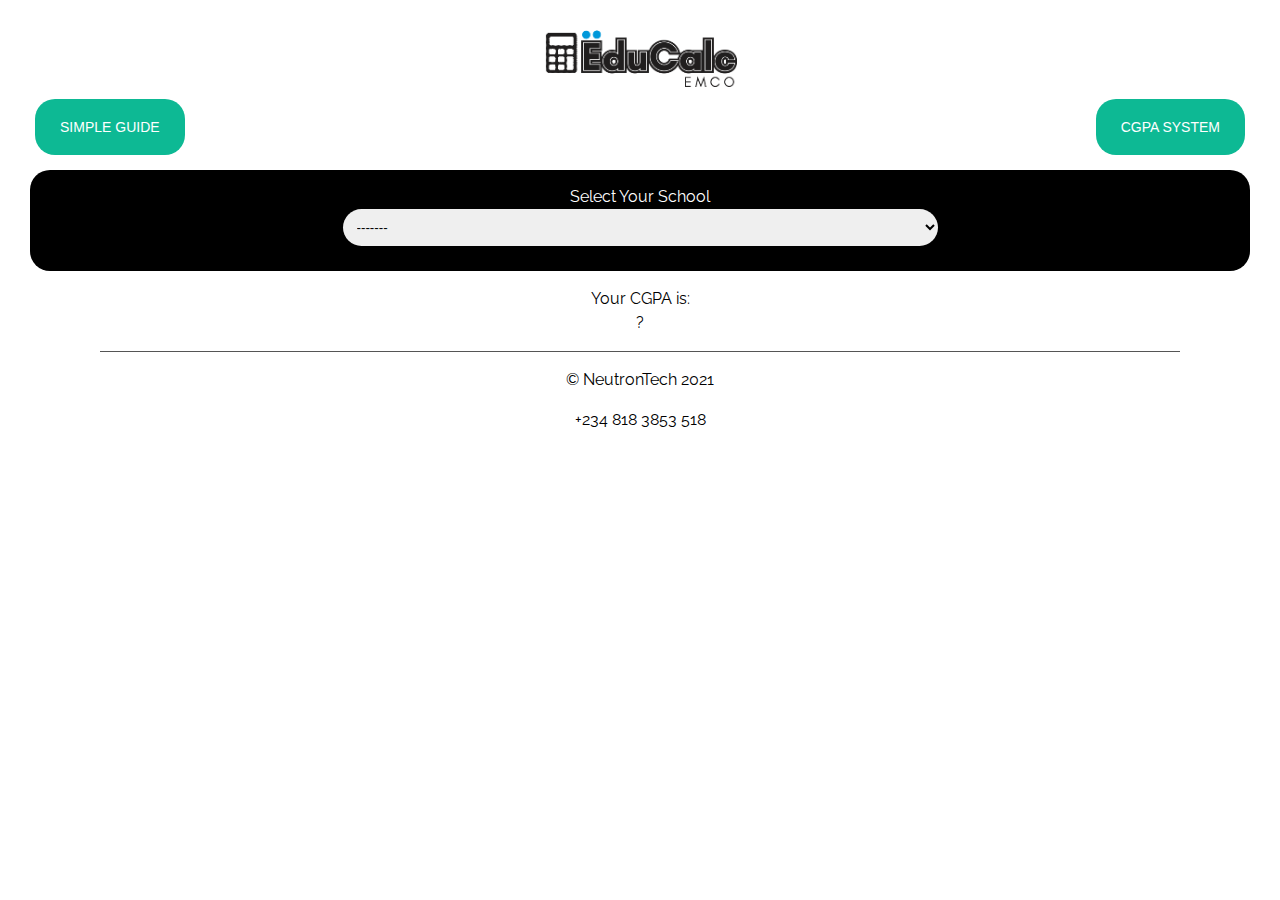
<file: index.html>
<!DOCTYPE html>
<html>
  <head>
    <meta charset="utf-8" />
    <meta name="viewport" content="width=device-width" />
    <meta name="description" content="Affordable and Professional web design" />
    <meta
      name="keywords"
      content="web design, affordable web design, professional web design"
    />
    <meta name="author" content="Emco" />
    <title>CGPA CALCULATOR | WELCOME</title>
    <link rel="stylesheet" type="text/css" href="style.css" />
    <script defer src="script.js"></script>
  </head>
  <body class="body-flex">
    <div class="left-side-bar">
      <header>
        <img class="logo" src="cgpalogonew1.png" />
      </header>
      <section id="box">
        <div class="btncon1 buttoncontainer1">
          <button class="show-modal" type="button">SIMPLE GUIDE</button>
        </div>
        <div class="btncon2 buttoncontainer1">
          <a href="#"><button type="button">CGPA SYSTEM</button></a>
        </div>
      </section>
    </div>
    <img class="logo hidden yabatech-logo" src="logo.png" />
    <div class="right-side-bar">
      <article class="formbackground">
        <div class="styleopt">
          <label> Select Your School</label><br />
          <select class="styleopt select-school">
            <option>-------</option>
            <option value="yabatech">Yaba College of Technology</option>
              </select>
        </div>

        <div class="styleopt hidden polytechnics">
          <label>Select Your Program</label><br />
          <select class="styleopt inputtype">
            <option value="">--------</option>
            <option value="0" class="nd1">National Diploma</option>
            <option value="1" class="hnd1`">Higher National Diploma</option>
          </select>
        </div>
        <div class="styleopt hidden ndoptionslay">
          <label> Select Your Recent Level</label><br />
          <select class="styleopt inputtype--one">
            <option value="empty--value">--------</option>
            <option value="nd1first">ND 1 First Semester</option>
            <option value="nd1second">ND 1 Second Semester</option>
            <option value="nd2first">ND 2 First Semester</option>
            <option value="nd2second">ND 2 Second Semester</option>
            <option value="nd3first">ND 3 First Semester</option>
            <option value="nd3second">ND 3 Second Semester</option>
          </select>
        </div>
        <div class="styleopt bottommargin hidden hndoptionslay">
          <label> Select Your Recent Level</label><br />
          <select class="styleopt inputtype--two">
            <option value="empty--value2">--------</option>
            <option value="hnd1first">HND 1 First Semester</option>
            <option value="hnd1second">HND 1 Second Semester</option>
            <option value="hnd2first">HND 2 First Semester</option>
            <option value="hnd2second">HND 2 Second Semester</option>
            <option value="hnd3first">HND 3 First Semester</option>
            <option value="hnd3second">HND 3 Second Semester</option>
          </select>
        </div>

        <form class="ndform">
          <div class="num1 hidden">
            <input
              type="text"
              class="ndfirstgpa ndfirstgpa1"
              placeholder="Input ND1 First Semester GPA"
            />
          </div>
          <div class="num2 hidden">
            <input
              type="text"
              class="ndsecondgpa ndsecondgpa2"
              placeholder="Input ND1 Second Semester GPA"
            />
          </div>
          <div class="num3 hidden">
            <input
              type="text"
              class="ndthirdgpa"
              placeholder="Input ND2 First Semester GPA"
            />
          </div>
          <div class="num4 hidden">
            <input
              type="text"
              class="ndforthgpa"
              placeholder="Input ND2 Second Semester GPA"
            />
          </div>
          <div class="num5 hidden">
            <input
              type="text"
              class="ndfifthgpa"
              placeholder="Input ND3 First Semester GPA"
            />
          </div>
          <div class="num6 hidden">
            <input
              type="text"
              class="ndsixthgpa"
              placeholder="Input ND3 Second Semester GPA"
            />
          </div>
          <div class="colorbutton hidden">
            <button type="button">CALCULATE MY CGPA</button>
            <!-- <input type="button" onClick="cgpaCalc()" value="Calculate My CGPA" /> -->
          </div>
        </form>
        <form class="hndform">
          <div>
            <input
              type="text"
              class="hnum1 hidden"
              placeholder="Input HND1 First Semester GPA"
            />
          </div>
          <div>
            <input
              type="text"
              class="hnum2 hidden"
              placeholder="Input HND1 Second Semester GPA"
            />
          </div>
          <div>
            <input
              type="text"
              class="hnum3 hidden"
              placeholder="Input HND2 First Semester GPA"
            />
          </div>
          <div>
            <input
              type="text"
              class="hnum4 hidden"
              placeholder="Input HND2 Second Semester GPA"
            />
          </div>
          <div>
            <input
              type="text"
              class="hnum5 hidden"
              placeholder="Input HND3 First Semester GPA"
            />
          </div>
          <div>
            <input
              type="text"
              class="hnum6 hidden"
              placeholder="Input HND3 Second Semester GPA"
            />
          </div>
          <div class="colorbutton1 hidden">
            <button type="button" onClick="cgpaCalc()">
              CALCULATE MY CGPA
            </button>
            <!-- <input type="button" onClick="cgpaCalc()" value="Calculate My CGPA" /> -->
          </div>
        </form>
      </article>
      <div>
        <p>
          Your CGPA is: <br />
          <span class="result"> ? </span>
        </p>
      </div>
      <section>
        <div class="container hidden modal" id="stepborder">
          <button class="close-modal">&times;</button>
          <div class="modal-steps margin--top">
            <h3>Step 1</h3>
            <p>Select your school</p>
          </div>

          <div class="modal-steps">
            <h3>Step 2</h3>
            <p>For Polytechnics "Select your program"</p>
            <p>For Universities "Select your Year"</p>
            <p>For College of Education "Select your Year"</p>
          </div>

          <div class="modal-steps">
            <h3>Step 3</h3>
            <p>Input your GPA</p>
          </div>

          <div class="modal-steps">
            <h3>Step 4</h3>
            <p>Select Calculate GPA to get your CGPA calculate</p>
          </div>

          <div class="buttoncontainer1">
            <p>To view a screenshot guide click the button below</p>
            <a href="guide.pdf" target="_blank"><button>View Guide</button></a>
          </div>
          <!-- 
        <div class="close-modal">
          <button>CLOSE</button>
        </div> -->
        </div>
      </section>
      <div class="overlay hidden"></div>
    </div>
    <div class="footer-class">
    <footer>
      <p>&#169 NeutronTech 2021 </p> 
      <p>+234 818 3853 518</p>
    </footer>
    </div>
  </body>
</html>
</file>
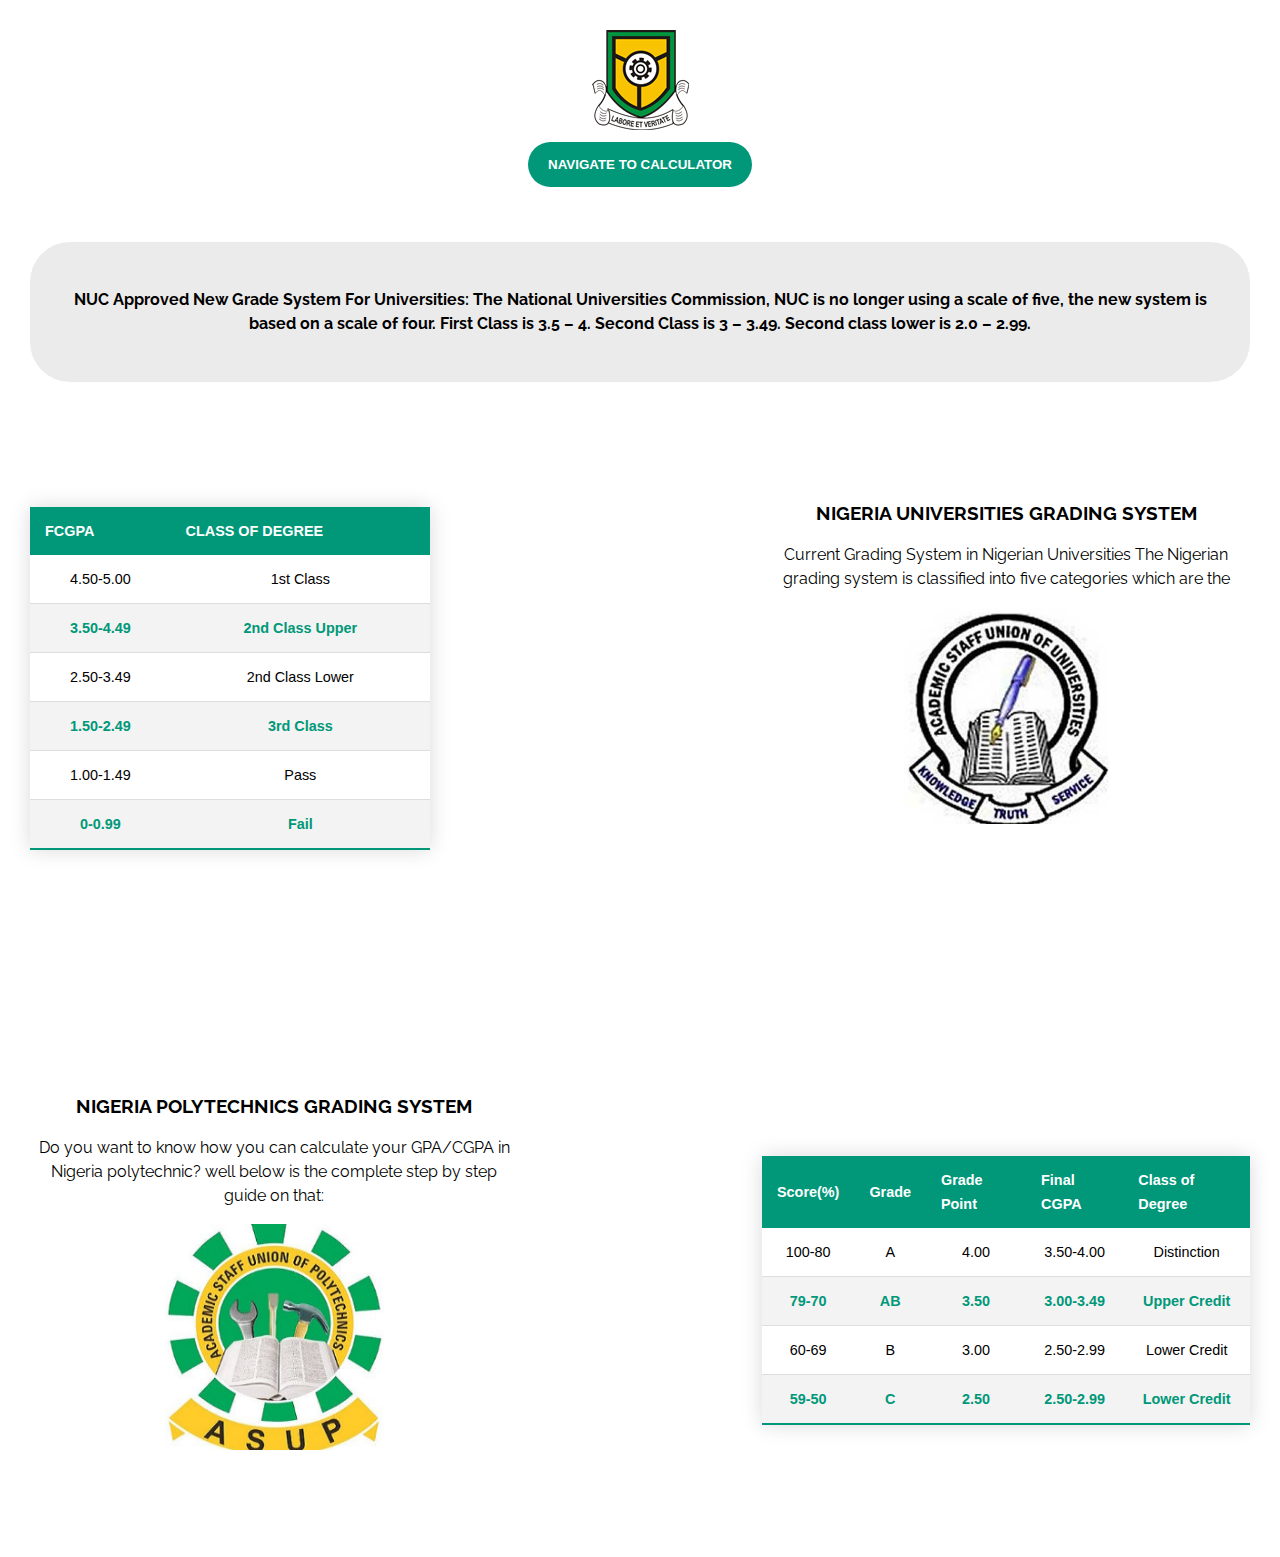
<file: cgpablog.html>
<!DOCTYPE html>
<html>
  <head>
    <meta charset="utf-8" />
    <meta name="viewport" content="width=device-width" />
    <meta name="description" content="Affordable and Professional web design" />
    <meta
      name="keywords"
      content="web design, affordable web design, professional web design"
    />
    <meta name="author" content="Emco" />
    <title>Acme Web Design | Welcome</title>
    <link rel="stylesheet" type="text/css" href="style.css" />
    <script></script>
  </head>

  <body>
    <header>
      <img class="logo" src="logo.png" />
    </header>
    <div class="navigate">
      <a href="index.html"
        ><button type="button">NAVIGATE TO CALCULATOR</button></a
      >
    </div>
    <div class="blog-post">
      <p>
        NUC Approved New Grade System For Universities: The National
        Universities Commission, NUC is no longer using a scale of five, the new
        system is based on a scale of four. First Class is 3.5 – 4. Second Class
        is 3 – 3.49. Second class lower is 2.0 – 2.99.
      </p>
    </div>
    <section class="blog-float">
           
      <div>
        <table class="styled-table">
          <thead>
            <tr>
              <th>FCGPA</th>
              <th>CLASS OF DEGREE</th>
            </tr>
          </thead>
          <tbody>
            <tr>
              <td>4.50-5.00</td>
              <td>1st Class</td>
            </tr>
            <tr class="active-row">
              <td>3.50-4.49</td>
              <td>2nd Class Upper</td>
            </tr>
            <tr>
              <td>2.50-3.49</td>
              <td>2nd Class Lower</td>
            </tr>
            <tr class="active-row">
              <td>1.50-2.49</td>
              <td>3rd Class</td>
            </tr>
            <tr>
              <td>1.00-1.49</td>
              <td>Pass</td>
            </tr>
            <tr class="active-row">
              <td>0-0.99</td>
              <td>Fail</td>
            </tr>
          </tbody>
        </table>
      </div>
    </section>
    <div class="assu-float">
      <div>
        <h3>NIGERIA UNIVERSITIES GRADING SYSTEM</h3>
        <p>
          Current Grading System in Nigerian Universities The Nigerian grading
          system is classified into five categories which are the
        </p>
      </div>
      <img src="assulogo.png" alt="Assu-Logo" />
    </div>

    <section class="blog-container">
    <div class="asup-float">
      <div>
        <h3>NIGERIA POLYTECHNICS GRADING SYSTEM</h3>
        <p>
          Do you want to know how you can calculate your GPA/CGPA in Nigeria
          polytechnic? well below is the complete step by step guide on that:
        </p>
      </div>
      <img src="asuplogo.png" alt="Asup-Logo" />
    </div>
    <div class="blogpoly-float">
      
      <div>
        <table class="styled-table">
          <thead>
            <tr>
              <th>Score(%)</th>
              <th>Grade</th>
              <th>Grade Point</th>
              <th>Final CGPA</th>
              <th>Class of Degree</th>
            </tr>
          </thead>
          <tbody>
            <tr>
              <td>100-80</td>
              <td>A</td>
              <td>4.00</td>
              <td>3.50-4.00</td>
              <td>Distinction</td>
            </tr>
            <tr class="active-row">
              <td>79-70</td>
              <td>AB</td>
              <td>3.50</td>
              <td>3.00-3.49</td>
              <td>Upper Credit</td>
            </tr>

            <tr>
              <td>60-69</td>
              <td>B</td>
              <td>3.00</td>
              <td>2.50-2.99</td>
              <td>Lower Credit</td>
            </tr>
            <tr class="active-row">
              <td>59-50</td>
              <td>C</td>
              <td>2.50</td>
              <td>2.50-2.99</td>
              <td>Lower Credit</td>
            </tr>
          </tbody>
        </table>
      </div>
    </div>
  </section>
  
  </body>
</html>
</file>
<file: style.css>
@import url("https://fonts.googleapis.com/css2?family=Raleway:wght@200&display=swap");

* {
  transition: all 0.2s linear;
}

body {
  font-family: "Raleway", sans-serif, tahoma, century gothic, Arial, sans-serif;
  font-size: 16px;
  line-height: 1.5em;
  /*font: 15px 1.5em, Arial, century gothic, Arial, tahoma, sans-serif;*/
  padding: 0;
  margin-top: 10px;
  margin-bottom: 10px;
  margin-right: 30px;
  margin-left: 30px;
  background-color: #ffffff;
  text-align: center;
  overflow-x: hidden;
}

.hidden {
  display: none;
}

.logo {
  align-items: center;
  margin-top: 20px;
}

.formbackground {
  background-color: #000000;
  color: #fff;
  margin-top: 10px;
  padding: 15px;
  border: none;
  border-radius: 20px;
}

.styleopt {
  border: none;
  border-radius: 20px;
}

.ndform input {
  width: 70%;
  padding: 20px;
  text-align: center;
  text-transform: uppercase;
  margin-bottom: 20px;
  border: none;
  border-radius: 20px;
  background-color: rgb(255, 255, 255, 0.2);
  color: #ffffff;
}

.styleopt select {
  width: 50%;
  padding: 10px;
  margin-bottom: 10px;
}
.bottommargin {
  margin-bottom: 30px;
}
.hndform input {
  width: 70%;
  padding: 20px;
  text-align: center;
  text-transform: uppercase;
  margin-bottom: 20px;
  border: none;
  border-radius: 20px;
  background-color: rgb(255, 255, 255, 0.2);
  color: #ffffff;
}
/* .colorbutton {
  background-color: brown;
  color: #ffffff;
} */

.colorbutton button {
  background-color: transparent;
  color: white;
  padding: 20px 25px;
  border-color: #0db994;
  margin-bottom: 5px;
  border-radius: 20px;
  font-size: 13px;
  border-width: 2px;
  font-weight: bold;

  text-align: center;
  text-decoration: none;
}
.colorbutton button:hover {
  background: #0db994;
  color: #fff;
  border: none;
  cursor: pointer;
}

.colorbutton1 button {
  background-color: transparent;
  color: white;
  padding: 20px 25px;
  border-color: #0db994;
  margin-bottom: 5px;
  border-radius: 20px;
  font-size: 13px;
  border-width: 2px;
  font-weight: bold;

  text-align: center;
  text-decoration: none;
}
.colorbutton1 button:hover {
  background: #0db994;
  color: #fff;
  border: none;
  cursor: pointer;
}
.buttoncontainer1 button {
  background-color: #0db994;
  color: #fff;
  padding: 20px 25px;
  border: none;
  border-radius: 20px;
  margin: 5px;
  text-align: center;
  text-decoration: none;
  font-size: 14px;
}

#box {
  display: flex;
  justify-content: space-between;
}
.buttoncontainer1 button:hover {
  background: #035555;
  color: #fff;
  cursor: pointer;
  box-shadow: 0 8px 16px 0 rgba(0, 0, 0, 0.2), 0 6px 20px 0 rgba(0, 0, 0, 0.19);
}

#stepborder .box1 {
  float: left;
  width: 40%;
  padding: 0px;
  border-color: #000000;
  border-width: 5px;
  margin-top: 25px;
  background-color: rgb(182, 178, 178);
  border-radius: 10px;
}
#stepborder .box1 h4 {
  background-color: #035555;
  color: #ffffff;
}

#stepborder .box2 {
  float: right;
  width: 40%;
  padding: 0px;
  margin-top: 25px;
  background-color: rgb(182, 178, 178);
  border-radius: 10px;
}
#stepborder .box2 h4 {
  background-color: #035555;
  color: #ffffff;
}
#stepborder .box3 {
  float: left;
  width: 40%;
  padding: 0px;
  margin-top: 10px;
  background-color: rgb(182, 178, 178);
  border-radius: 10px;
}
#stepborder .box3 h4 {
  background-color: #035555;
  color: #ffffff;
}

#stepborder .box4 {
  float: right;
  width: 40%;
  padding: 0px;
  margin-top: 10px;
  background-color: rgb(182, 178, 178);
  border-radius: 10px;
}
#stepborder .box4 h4 {
  background-color: #035555;
  color: #ffffff;
}
.container {
  width: 70%;
  margin: auto;
  /* overflow: hidden; */
  justify-content: center;
}

.close-modal {
  position: absolute;
  top: -0.2rem;
  right: 0.5rem;
  font-size: 3rem;
  color: red;
  cursor: pointer;
  border: none;
  background: none;
}

.overlay {
  position: fixed;
  top: 0;
  left: 0;
  width: 100%;
  height: 100%;
  background-color: rgba(0, 0, 0, 0.6);
  backdrop-filter: blur(3px);
  z-index: 5;
}

.modal {
  position: relative;
  top: 50%;
  left: 40%;
  transform: translate(-50%, -50%);
  width: 60%;
  background-color: white;
  padding: 6rem;
  padding-top: 50px;
  border-radius: 5px;
  box-shadow: 0 3rem 5rem rgba(0, 0, 0, 0.3);
  z-index: 10;
  margin-left: 45px;
}
.modal-steps {
  background-image: linear-gradient(to top, #e6e9f0 0%, #eef1f5 100%);
}

.modal-steps p {
  font-size: bolder;
}

.modal-steps h3 {
  background-color: #000;
  color: #fff;
  padding: 2px;
  font-size: 14px;
}

.margin--top {
  margin-top: 30px;
}

.styled-table {
  border-collapse: collapse;
  margin: 25px 0;
  font-size: 0.9em;
  font-family: sans-serif;
  min-width: 400px;
  box-shadow: 0 0 20px rgba(0, 0, 0, 0.15);
}

.styled-table thead tr {
  background-color: #009879;
  color: #ffffff;
  text-align: left;
}

.styled-table th,
.styled-table td {
  padding: 12px 15px;
}
.styled-table tbody tr {
  border-bottom: 1px solid #dddddd;
}
.styled-table tbody tr:nth-of-type(even) {
  background-color: #f3f3f3;
}

.styled-table tbody tr:last-of-type {
  border-bottom: 2px solid #009879;
}

.styled-table tbody tr.active-row {
  font-weight: bold;
  color: #009879;
}

.blog-float {
  width: 40%;
  float: left;
  margin-top: 100px;
}

.assu-float {
  width: 40%;
  float: right;
  margin-top: 100px;
  margin-bottom: 100px;
}

.asup-float {
  width: 40%;
  float: left;
  margin-top: 200px;
  margin-bottom: 100px;
}

.blogpoly-float {
  width: 40%;
  float: right;
  margin-top: 200px;
}

.blog-post {
  background-color: rgb(236, 235, 235);
  text-align: center;
  /* text-transform: uppercase; */
  color: #000000;
  padding: 30px;
  margin-top: 50px;
  font-weight: bolder;
  border-radius: 40px;
  margin-right: none;
  margin-left: none;
}

.navigate button {
  background-color: #009879;
  color: #fff;
  padding: 15px 20px;
  border: none;
  border-radius: 25px;
  margin: 5px;
  font-weight: bolder;
}
.navigate button:hover {
  background: black;
  color: #fff;
  cursor: pointer;
}
.blog-container {
  background-color: rgb(197, 194, 194);
  /* border-top: 2px solid #000000; */
}

.footer-class {
  text-align: center;
  color: #000;
  margin: 0 70px 0 70px;
  border-top: 1px solid #555;
}

/* @media Queries */

@media (max-width: 600px) {
  body {
    margin: auto;
  }

  .formbackground {
    width: 80%;
    margin: 10px 30px 10px 40px;
  }
  #box {
    display: block;
  }

  .buttoncontainer1 button {
    font-size: 12px;
    align-items: center;
  }

  .btncon1 {
    margin-top: 15px;
  }

  .btncon2 {
    margin-bottom: 15px;
  }

  .right-side-bar {
    justify-content: center;
  }
}

@media (max-width: 400px) {
  .formbackground {
    margin: 10px 40px 10px 30px;
  }
  ::placeholder {
    font-size: 10.5px;
  }

  .modal {
    width: 50%;
    padding: 20px;
  }
}

@media (max-width: 350px) {
  .formbackground {
    margin: 10px 60px 10px 20px;
  }

  ::placeholder {
    font-size: 10px;
  }

  .colorbutton button {
    font-size: 11px;
  }
}

@media (max-width: 600px) {
  .modal {
    width: 60%;
    padding: 20px;
  }
}
</file>
